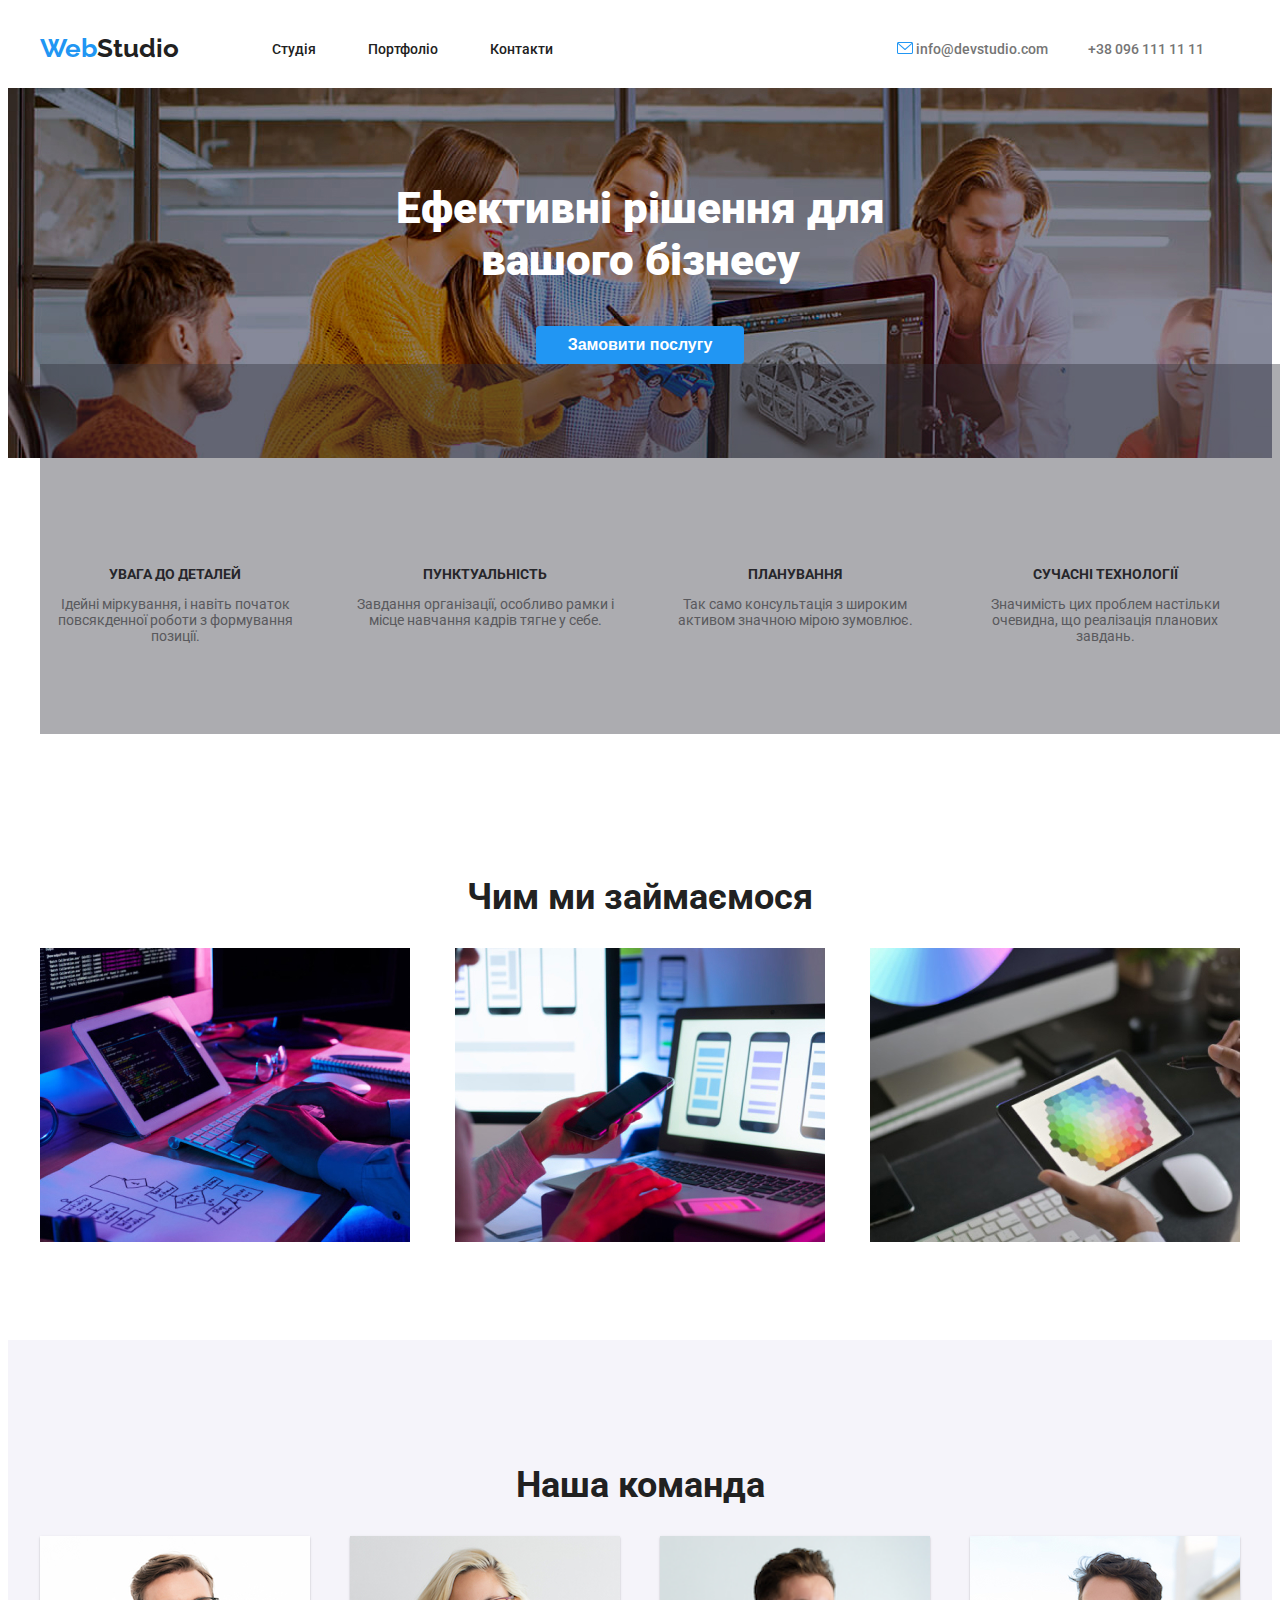
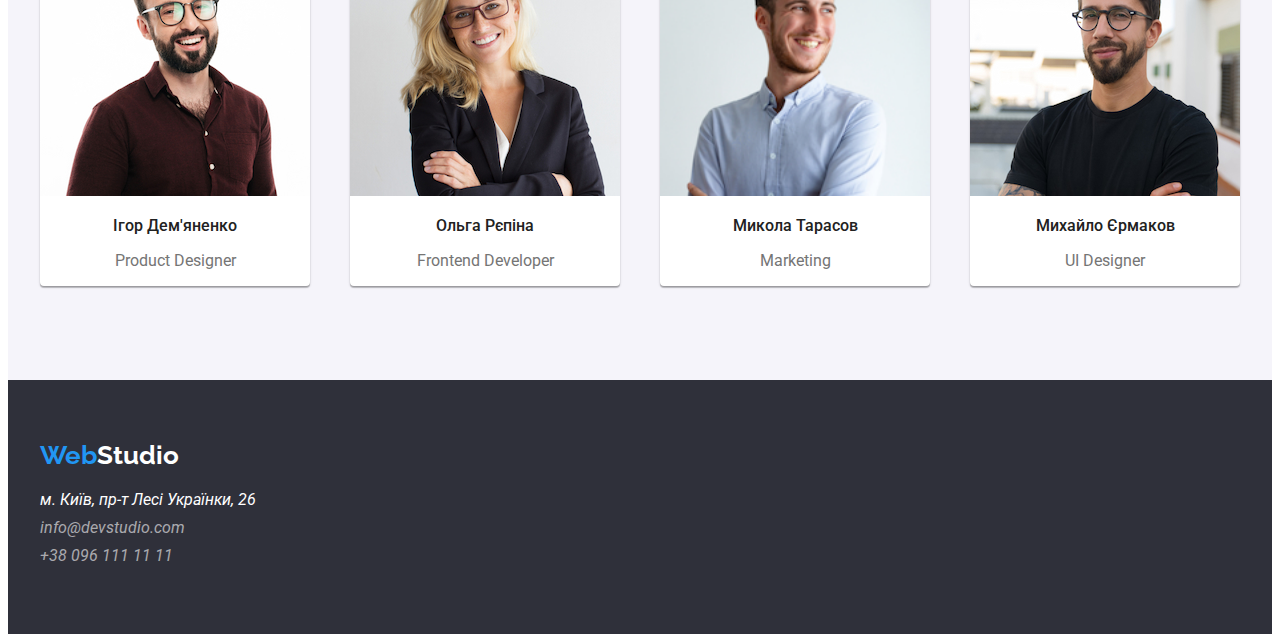
<file: index.html>
<!DOCTYPE html>
<html lang="uk">
  <head>
    <link rel="preconnect" href="https://fonts.googleapis.com" />
    <link rel="preconnect" href="https://fonts.gstatic.com" crossorigin />
    <link
      href="https://fonts.googleapis.com/css2?family=Roboto:wght@400;500;700;900&display=swap"
      rel="stylesheet"
    />
    <link rel="preconnect" href="https://fonts.googleapis.com" />
    <link rel="preconnect" href="https://fonts.gstatic.com" crossorigin />
    <link
      href="https://fonts.googleapis.com/css2?family=Raleway:wght@700&display=swap"
      rel="stylesheet"
    />
    <meta charset="UTF-8" />
    <meta http-equiv="X-UA-Compatible" content="IE=edge" />
    <meta name="viewport" content="width=device-width, initial-scale=1.0" />
    <link rel="stylesheet" href="./css/style.css" />
    <title>Студия</title>
  </head>

  <body>
    <header>
      <div class="container header-flex">
        <a class="logo" href="index.html">
          <span class="blue-text">Web</span>Studio
        </a>

        <nav class="nav">
          <ul class="remove-dots display-flex">
            <li><a class="nav-link" href="#"> Студія</a></li>
            <li><a class="nav-link" href="porfolio.html">Портфоліо</a></li>
            <li><a class="nav-link" href="#">Контакти</a></li>
          </ul>
        </nav>
        <ul class="remove-dots info-flex">
          <li>
            <a class="info-data" href="mailto:info@devstudio.com">
              <svg width="16px" height="12px">
                <use href="./images/svg/envelope-hover.svg"></use>
              </svg>
              info@devstudio.com</a
            >
          </li>
          <li>
            <a class="info-data" href="tel:+380961111111">+38 096 111 11 11</a>
          </li>
        </ul>
      </div>
    </header>

    <main>
      <section class="background section">
        <div class="container">
          <h1 class="main-title place">Ефективні рішення для вашого бізнесу</h1>
          <button class="title-button place-button" type="button">
            Замовити послугу
          </button>
          <div class="overlay"></div>
        </div>
      </section>

      <section class="section">
        <div class="container">
          <h2 hidden>особливості</h2>
          <ul class="list flex">
            <li class="size-li">
              <h3 class="small-title">УВАГА ДО ДЕТАЛЕЙ</h3>
              <p class="s-title-description">
                Ідейні міркування, і навіть початок повсякденної роботи з
                формування позиції.
              </p>
            </li>
            <li class="size-li">
              <h3 class="small-title">ПУНКТУАЛЬНІСТЬ</h3>
              <p class="s-title-description">
                Завдання організації, особливо рамки і місце навчання кадрів
                тягне у себе.
              </p>
            </li>
            <li class="size-li">
              <h3 class="small-title">ПЛАНУВАННЯ</h3>
              <p class="s-title-description">
                Так само консультація з широким активом значною мірою зумовлює.
              </p>
            </li>
            <li class="size-li">
              <h3 class="small-title">СУЧАСНІ ТЕХНОЛОГІЇ</h3>
              <p class="s-title-description">
                Значимість цих проблем настільки очевидна, що реалізація
                планових завдань.
              </p>
            </li>
          </ul>
        </div>
      </section>

      <section class="section">
        <div class="container">
          <h2 class="big-title">Чим ми займаємося</h2>
          <ul class="list flex">
            <li>
              <img
                height="294px"
                width="370px"
                src="./images/laptop.jpg"
                alt="a man works on the laptop"
              />
            </li>
            <li>
              <img
                height="294px"
                width="370px"
                src="./images/tables.jpg"
                alt="a man compares tables"
              />
            </li>
            <li>
              <img
                height="294px"
                width="370px"
                src="./images/gradiant.jpg"
                alt=" a man chooses the color on a gradiant"
              />
            </li>
          </ul>
        </div>
      </section>

      <section class="section background-team">
        <div class="container">
          <h2 class="big-title">Наша команда</h2>

          <ul class="list team-list flex">
            <li class="text-li">
              <img
                width="270px"
                height="260px"
                src="images/product-designer-squoosh.jpg"
                alt="product-designer"
              />

              <h3>Ігор Дем'яненко</h3>
              <p lang="en">Product Designer</p>
            </li>

            <li class="text-li">
              <img
                width="270px"
                height="260px"
                src="images/frontent-developer-squoosh.jpg"
                alt="frontent-developer"
              />
              <h3>Ольга Рєпіна</h3>
              <p lang="en">Frontend Developer</p>
            </li>

            <li class="text-li">
              <img
                width="270px"
                height="260px"
                src="images/marketing-squoosh.jpg"
                alt="marketing"
              />
              <h3>Микола Тарасов</h3>
              <p lang="en">Marketing</p>
            </li>

            <li class="text-li">
              <img
                width="270px"
                height="260px"
                src="images/ui-designer-squo.jpg"
                alt="ui-designer"
              />

              <h3>Михайло Єрмаков</h3>
              <p lang="en">UI Designer</p>
            </li>
          </ul>
        </div>
      </section>
    </main>

    <footer class="background-footer footer-padding">
      <div class="container">
        <a class="footer-logo" lang="en" href="#"
          ><span class="blue-text">Web</span>Studio</a
        >
        <address>
          <ul class="remove-dots">
            <li>
              <a
                class="footer-address"
                href="https://goo.gl/maps/fxkEnHUCGzXbZ7778"
                >м. Київ, пр-т Лесі Українки, 26</a
              >
            </li>
            <li>
              <a class="footer-text" href="mailto:info@devstudio.com">
                info@devstudio.com</a
              >
            </li>
            <li>
              <a class="footer-text" href="tel:+380961111111"
                >+38 096 111 11 11</a
              >
            </li>
          </ul>
        </address>
      </div>
    </footer>
  </body>
</html>
</file>
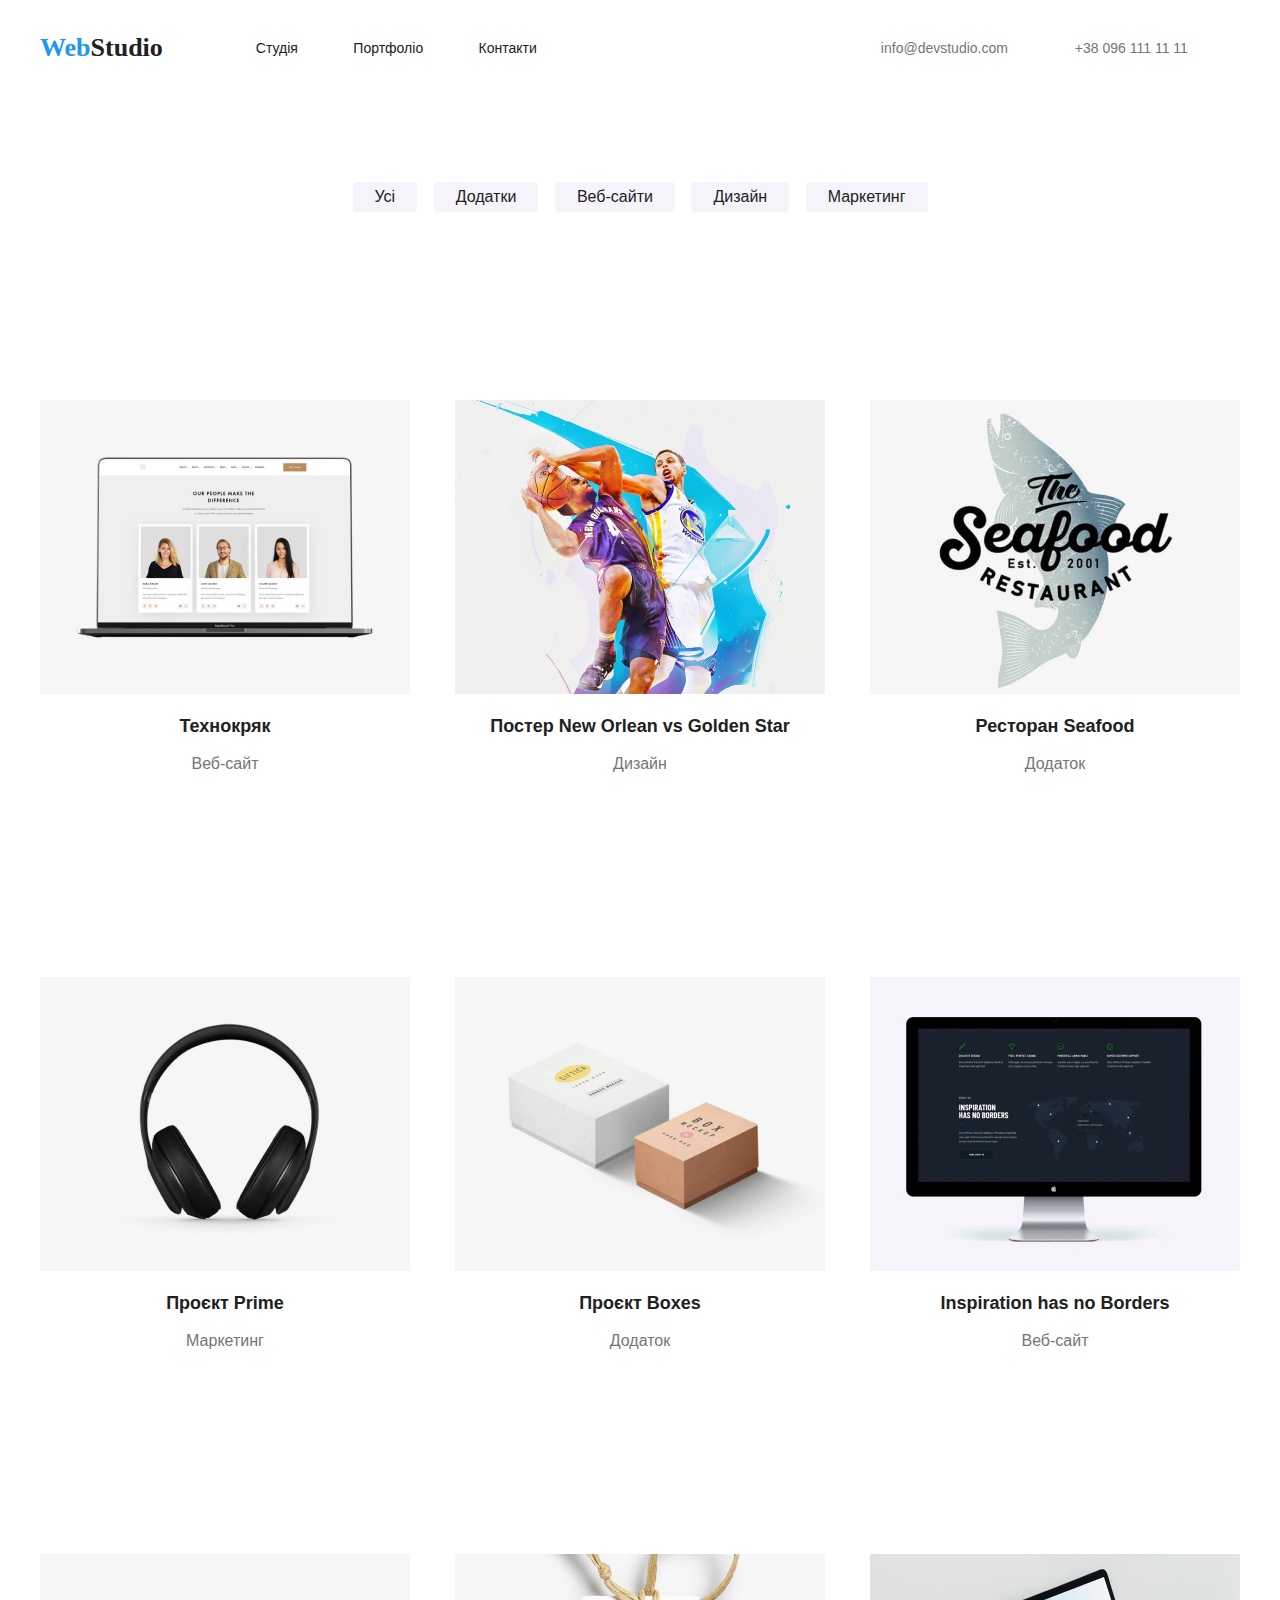
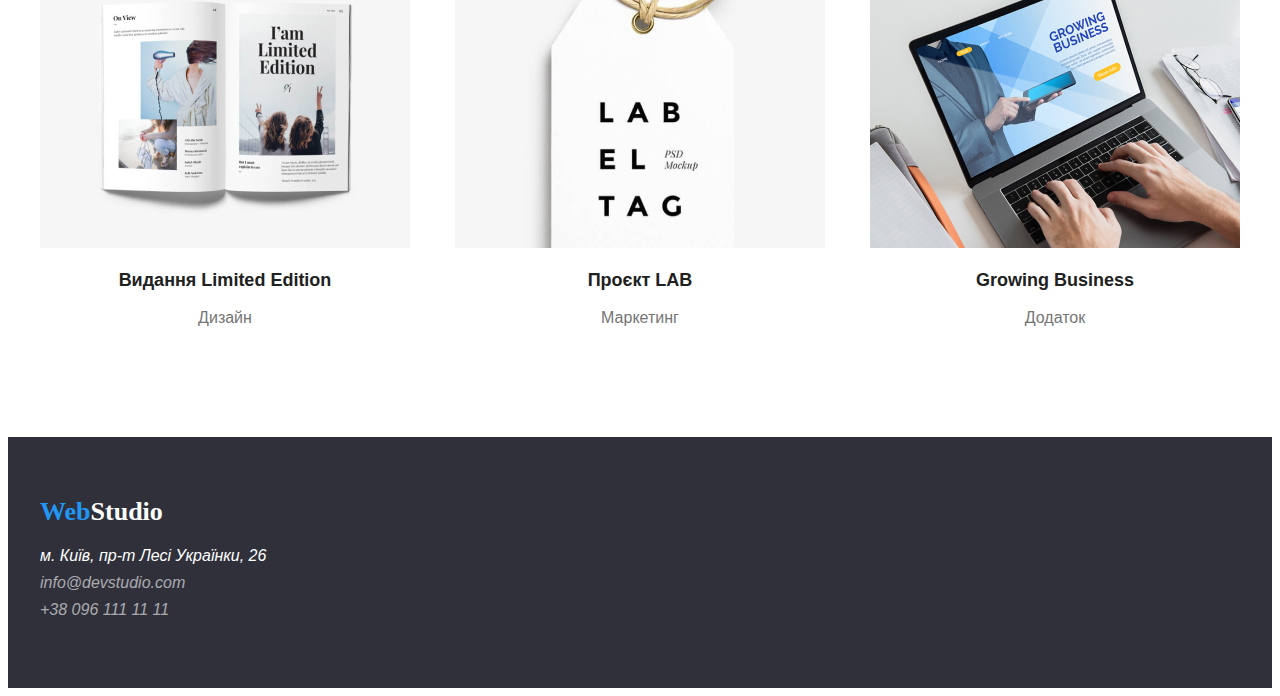
<file: porfolio.html>
<!DOCTYPE html>
<html lang="en">
  <head>
    <meta charset="UTF-8" />
    <meta http-equiv="X-UA-Compatible" content="IE=edge" />
    <meta name="viewport" content="width=device-width, initial-scale=1.0" />
    <title>Portfolio</title>
    <link rel="stylesheet" href="./css/style.css" />
  </head>

  <body>
    <header>
      <div class="container header-flex">
        <a class="logo" href="index.html">
          <span class="blue-text">Web</span>Studio
        </a>

        <nav class="nav">
          <ul class="remove-dots display-flex">
            <li><a class="nav-link" href="#"> Студія</a></li>
            <li><a class="nav-link" href="porfolio.html">Портфоліо</a></li>
            <li><a class="nav-link" href="#">Контакти</a></li>
          </ul>
        </nav>
        <ul class="remove-dots info-flex">
          <li>
            <a class="info-data" href="mailto:info@devstudio.com">
              info@devstudio.com</a
            >
          </li>
          <li>
            <a class="info-data" href="tel:+380961111111">+38 096 111 11 11</a>
          </li>
        </ul>
      </div>
    </header>
    <main>
      <section class="section">
        <div class="portfolio-section-container">
          <ul class="list flex">
            <li><button type="button" class="departments">Усі</button></li>
            <li><button type="button" class="departments">Додатки</button></li>
            <li>
              <button type="button" class="departments">Веб-сайти</button>
            </li>
            <li><button type="button" class="departments">Дизайн</button></li>
            <li>
              <button type="button" class="departments">Маркетинг</button>
            </li>
          </ul>
        </div>
      </section>

      <section class="section">
        <div class="container">
          <ul class="list flex portfolio-list">
            <li>
              <img src="images/portfolio/screen.jpg" alt="" />
              <h3>Технокряк</h3>
              <p>Веб-сайт</p>
            </li>

            <li>
              <img src="images/portfolio/poster.jpg" alt="" />
              <h3>Постер New Orlean vs Golden Star</h3>
              <p>Дизайн</p>
            </li>
            <li>
              <img src="images/portfolio/seafood.jpg" alt="" />
              <h3>Ресторан Seafood</h3>
              <p>Додаток</p>
            </li>
          </ul>
        </div>
      </section>

      <section class="section">
        <div class="container">
          <ul class="list flex portfolio-list">
            <li>
              <img src="images/portfolio/headphones.jpg" alt="" />
              <h3>Проєкт Prime</h3>
              <p>Маркетинг</p>
            </li>
            <li>
              <img src="images/portfolio/boxes.jpg" alt="" />
              <h3>Проєкт Boxes</h3>
              <p>Додаток</p>
            </li>

            <li>
              <img src="images/portfolio/monitor.jpg" alt="" />
              <h3>Inspiration has no Borders</h3>
              <p>Веб-сайт</p>
            </li>
          </ul>
        </div>
      </section>

      <section class="section">
        <div class="container">
          <ul class="list flex portfolio-list">
            <li>
              <img src="images/portfolio/magazine.jpg" alt="" />
              <h3>Видання Limited Edition</h3>
              <p>Дизайн</p>
            </li>
            <li>
              <img src="images/portfolio/tag.jpg" alt="" />
              <h3>Проєкт LAB</h3>
              <p>Маркетинг</p>
            </li>
            <li>
              <img src="images/portfolio/work.jpg" alt="" />
              <h3>Growing Business</h3>
              <p>Додаток</p>
            </li>
          </ul>
        </div>
      </section>
    </main>
    <footer class="background-footer footer-padding">
      <div class="container">
        <a class="footer-logo" lang="en" href="#"
          ><span class="blue-text">Web</span>Studio</a
        >
        <address>
          <ul class="remove-dots">
            <li>
              <a
                class="footer-address"
                href="https://goo.gl/maps/fxkEnHUCGzXbZ7778"
                >м. Київ, пр-т Лесі Українки, 26</a
              >
            </li>
            <li>
              <a class="footer-text" href="mailto:info@devstudio.com">
                info@devstudio.com</a
              >
            </li>
            <li>
              <a class="footer-text" href="tel:+380961111111"
                >+38 096 111 11 11</a
              >
            </li>
          </ul>
        </address>
      </div>
    </footer>
  </body>
</html>
</file>
<file: css/style.css>
:root{
    --main-font-color: #757575;
    --main-title-color:#212121;
    --main-blue-color: #2196F3;
    --main-white-color:#FFFFFF;  
    --main-background-color:#2F303A;
    --white-color-clear:rgba(255, 255, 255, 0.6);
    --background-department:#F5F4FA;
}
body{
color:var(--main-font-color);
    font-family: 'Raleway', sans-serif;
    font-family: 'Roboto', sans-serif;
}
.header-flex{
    display:flex;
    align-items: center;
    padding:25px 0;
}
.logo{
    color: var(--main-title-color);
    text-decoration:none;
    font-family: 'Raleway';
    font-weight: 700;
    font-size: 26px;
    margin-right: 93px;
}
.blue-text{ 
    color:var(--main-blue-color);
}
.remove-dots{
    padding: 0;
    margin: 0;
    list-style-type: none;
}
.nav{
    margin-right: 344px;
}
.nav-link{
    color: var(--main-title-color);
    text-decoration: none;
    font-weight: 500;
    font-size: 14px;  
}
.nav-link:hover{
    color: var(--main-blue-color);
}
.nav-link:focus{
    color: var(--main-blue-color);
}
.main-title{
    color: var(--main-white-color);
    font-size: 44px;
    font-weight: 900;
    width: 630px;
    margin: 0 auto;
    margin-bottom: 40px;
}
.overlay{
    background: rgba(47, 48, 58, 0.4);
    width: 100%;
    height: 100%;
    position: absolute;
}
.title-button{
    color: var(--main-white-color);
    background-color: var(--main-blue-color);
    font-weight: 700;
    font-size: 16px;
    padding: 10px 32px;
}
 .info-data {
    color:var(--main-font-color);
     text-decoration:none;
     font-weight: 500;
     font-size: 14px;   
}
 .info-data:hover {
     color: var(--main-blue-color);
}
.info-data:focus {
     color: var(--main-blue-color);
}
.small-title{
    color: var(--main-title-color);
    font-weight: 700;
    font-size: 14px;
    text-transform: uppercase;
}
.s-title-description{
    color: var(--main-font-color);
    font-weight: 400;
    font-size: 14px;
}
.big-title{
    color: var(--main-title-color);
    font-weight: 700;
    font-size: 36px;
    text-align: center;
}
.list{
    list-style-type: none;
    padding: 0;
    margin: 0;
    text-align: center;
}
.team-list h3{
font-weight: 500;
font-size: 16px;
color: var(--main-title-color);
}
.team-list p{
    font-size: 16px;
}
.background{
background: url("../images/big-img.jpg");
max-width: 1600px;
position: relative;
}
.background-footer{
    background-color: var(--main-background-color);
}
.portfolio-list h3{
    font-weight: 700;
    font-size: 18px;
    color: var(--main-title-color)
}
.postfolio-list p{
    font-size: 16px;
}
.portfolio-list li:hover{
box-shadow: 0px 1px 1px rgba(0, 0, 0, 0.12), 0px 4px 4px rgba(0, 0, 0, 0.06), 1px 4px 6px rgba(0, 0, 0, 0.16);
}
.footer-logo{
    color: var(--main-white-color);
    font-family: 'Raleway';
    font-weight: 700;
    font-size: 26px;
    text-decoration: none;
    padding-bottom: 20px;
    display: block;
}

.footer-text{
    display:block;
    text-decoration:none;
    color: var(--white-color-clear);  
}
.footer-text:hover{
color: var(--main-blue-color);
}
.footer-text:focus{
color: var(--main-blue-color);
}
.footer-address{
    color: var(--main-white-color);
    text-decoration: none;
}
.footer-padding{
    padding: 60px 0;
}
address li{
    padding-bottom: 9px;
}
.departments{
font-weight: 500;
 font-size: 16px;
 color: var(--main-title-color);
 background-color: var(--background-department);
 padding:6px 22px;
 border: none;
 border-radius: 4px;
}
.departments:hover{
color: var(--main-white-color);
background-color: var(--main-blue-color);
cursor: pointer;
box-shadow: 0px 3px 1px rgba(0, 0, 0, 0.1), 0px 1px 2px rgba(0, 0, 0, 0.08), 0px 2px 2px rgba(0, 0, 0, 0.12);
}
.departments:focus{
color: var(--main-white-color);
background-color: var(--main-blue-color);
cursor: pointer;
box-shadow: 0px 3px 1px rgba(0, 0, 0, 0.1), 0px 1px 2px rgba(0, 0, 0, 0.08), 0px 2px 2px rgba(0, 0, 0, 0.12);
}
.container{
 max-width: 1200px;
 margin: 0 auto;
}
.portfolio-section-container{
    max-width: 575px;
    margin: 0 auto;
}
.display-flex{
    display:flex;
    justify-content: space-between;
    width: 281px;
}
.info-flex{
    display: flex;
    justify-content: space-between;
    width:307px;
}
.section{
    padding: 94px 0;
}
.place{
   text-align: center;
}
.place-button{
    margin: 0 auto;
    display:block;
    border: none;
    border-radius: 4px;
}
.flex{
    display: flex;
    justify-content: space-between;
}
.background-team{
    background-color: var(--background-department);
}
.size-li{
    width: 270px;
}
.text-li{
    text-align: center;
    background-color:var(--main-white-color);
    border-radius: 0px 0px 4px 4px;
    box-shadow: 0px 1px 3px rgba(0, 0, 0, 0.12), 0px 1px 1px rgba(0, 0, 0, 0.14), 0px 2px 1px rgba(0, 0, 0, 0.2);
}
</file>
